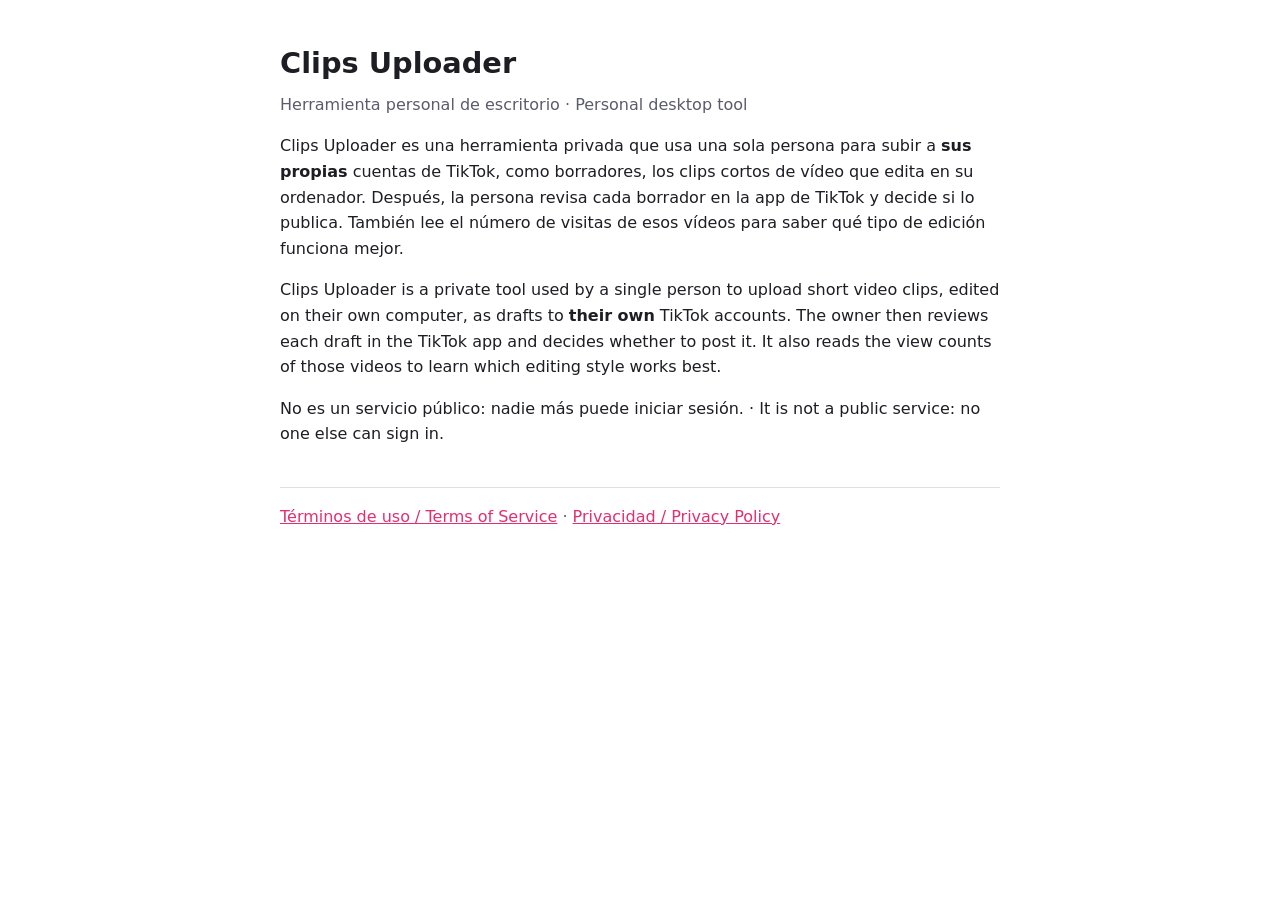
<file: index.html>
<!doctype html>
<html lang="es"><head><meta charset="utf-8"><meta name="viewport" content="width=device-width,initial-scale=1">
<title>Clips Uploader</title><link rel="stylesheet" href="estilo.css"></head>
<body><main>
<h1>Clips Uploader</h1>
<p class="sub">Herramienta personal de escritorio · Personal desktop tool</p>
<p>Clips Uploader es una herramienta privada que usa una sola persona para subir a <strong>sus propias</strong>
cuentas de TikTok, como borradores, los clips cortos de vídeo que edita en su ordenador. Después, la persona
revisa cada borrador en la app de TikTok y decide si lo publica. También lee el número de visitas de esos
vídeos para saber qué tipo de edición funciona mejor.</p>
<p>Clips Uploader is a private tool used by a single person to upload short video clips, edited on their own
computer, as drafts to <strong>their own</strong> TikTok accounts. The owner then reviews each draft in the
TikTok app and decides whether to post it. It also reads the view counts of those videos to learn which
editing style works best.</p>
<p>No es un servicio público: nadie más puede iniciar sesión. · It is not a public service: no one else can sign in.</p>
<nav><a href="terminos.html">Términos de uso / Terms of Service</a> · <a href="privacidad.html">Privacidad / Privacy Policy</a></nav>
</main></body></html>
</file>
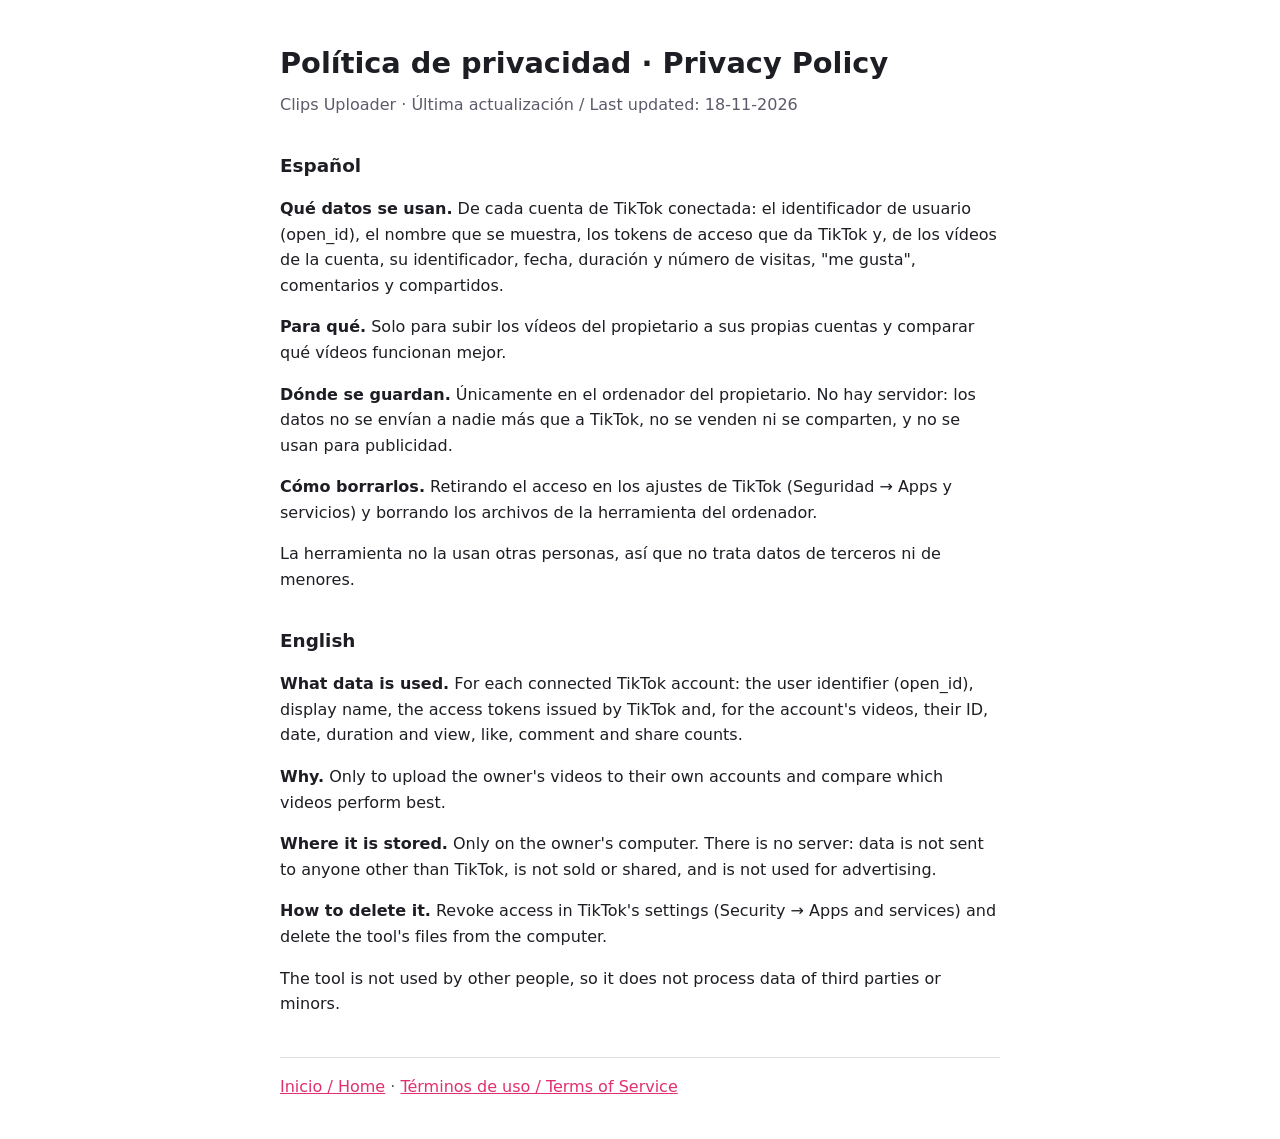
<file: privacidad.html>
<!doctype html>
<html lang="es"><head><meta charset="utf-8"><meta name="viewport" content="width=device-width,initial-scale=1">
<title>Política de privacidad</title><link rel="stylesheet" href="estilo.css"></head>
<body><main>
<h1>Política de privacidad · Privacy Policy</h1>
<p class="sub">Clips Uploader · Última actualización / Last updated: 18-11-2026</p>
<h2>Español</h2>
<p><strong>Qué datos se usan.</strong> De cada cuenta de TikTok conectada: el identificador de usuario (open_id),
el nombre que se muestra, los tokens de acceso que da TikTok y, de los vídeos de la cuenta, su identificador,
fecha, duración y número de visitas, "me gusta", comentarios y compartidos.</p>
<p><strong>Para qué.</strong> Solo para subir los vídeos del propietario a sus propias cuentas y comparar qué vídeos
funcionan mejor.</p>
<p><strong>Dónde se guardan.</strong> Únicamente en el ordenador del propietario. No hay servidor: los datos no se
envían a nadie más que a TikTok, no se venden ni se comparten, y no se usan para publicidad.</p>
<p><strong>Cómo borrarlos.</strong> Retirando el acceso en los ajustes de TikTok (Seguridad → Apps y servicios) y
borrando los archivos de la herramienta del ordenador.</p>
<p>La herramienta no la usan otras personas, así que no trata datos de terceros ni de menores.</p>
<h2>English</h2>
<p><strong>What data is used.</strong> For each connected TikTok account: the user identifier (open_id), display
name, the access tokens issued by TikTok and, for the account's videos, their ID, date, duration and view, like,
comment and share counts.</p>
<p><strong>Why.</strong> Only to upload the owner's videos to their own accounts and compare which videos perform best.</p>
<p><strong>Where it is stored.</strong> Only on the owner's computer. There is no server: data is not sent to anyone
other than TikTok, is not sold or shared, and is not used for advertising.</p>
<p><strong>How to delete it.</strong> Revoke access in TikTok's settings (Security → Apps and services) and delete the
tool's files from the computer.</p>
<p>The tool is not used by other people, so it does not process data of third parties or minors.</p>
<nav><a href="index.html">Inicio / Home</a> · <a href="terminos.html">Términos de uso / Terms of Service</a></nav>
</main></body></html>
</file>
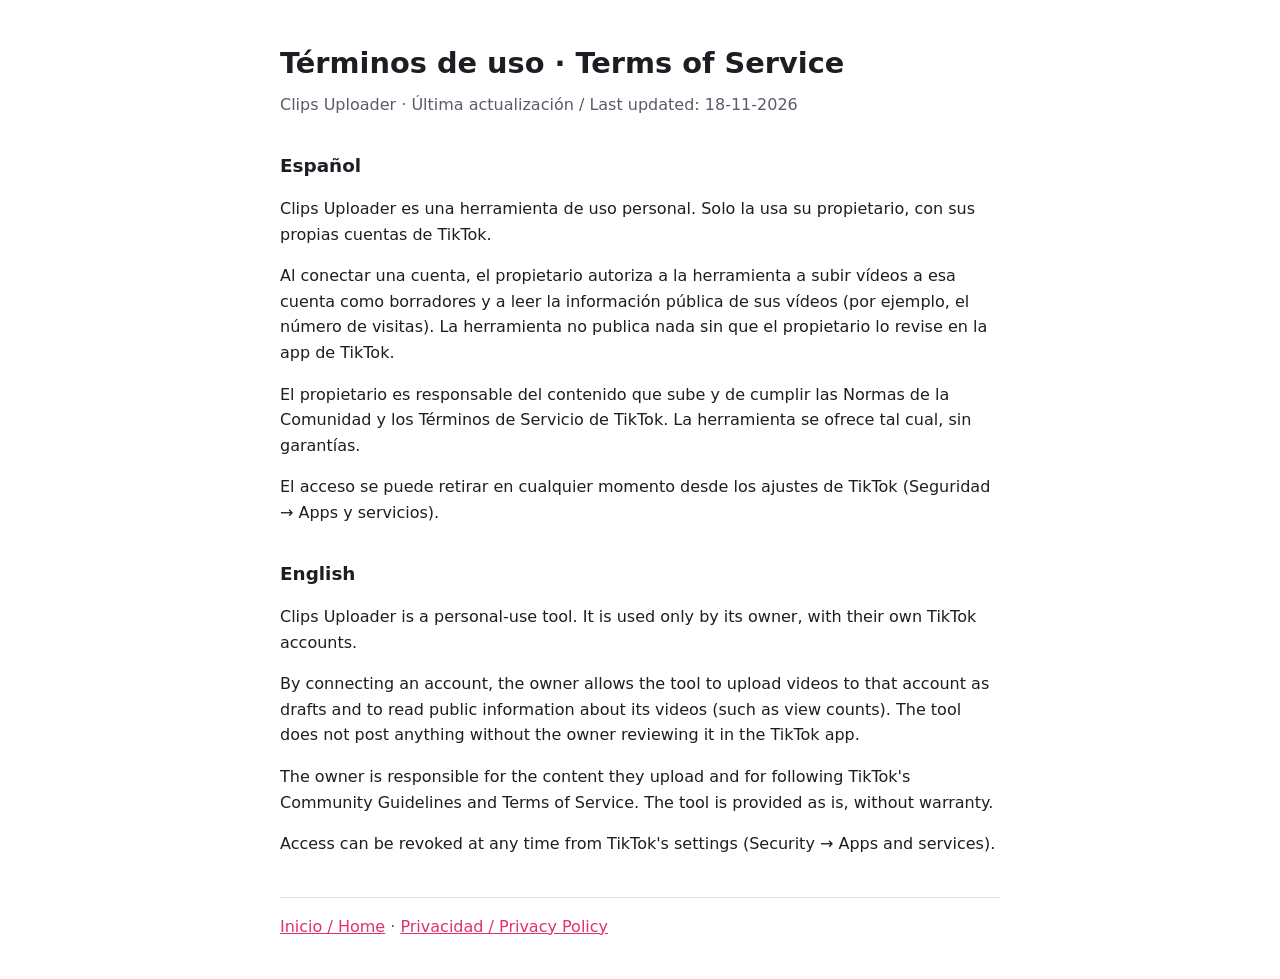
<file: terminos.html>
<!doctype html>
<html lang="es"><head><meta charset="utf-8"><meta name="viewport" content="width=device-width,initial-scale=1">
<title>Términos de uso</title><link rel="stylesheet" href="estilo.css"></head>
<body><main>
<h1>Términos de uso · Terms of Service</h1>
<p class="sub">Clips Uploader · Última actualización / Last updated: 18-11-2026</p>
<h2>Español</h2>
<p>Clips Uploader es una herramienta de uso personal. Solo la usa su propietario, con sus propias cuentas de TikTok.</p>
<p>Al conectar una cuenta, el propietario autoriza a la herramienta a subir vídeos a esa cuenta como borradores
y a leer la información pública de sus vídeos (por ejemplo, el número de visitas). La herramienta no publica
nada sin que el propietario lo revise en la app de TikTok.</p>
<p>El propietario es responsable del contenido que sube y de cumplir las Normas de la Comunidad y los Términos
de Servicio de TikTok. La herramienta se ofrece tal cual, sin garantías.</p>
<p>El acceso se puede retirar en cualquier momento desde los ajustes de TikTok (Seguridad → Apps y servicios).</p>
<h2>English</h2>
<p>Clips Uploader is a personal-use tool. It is used only by its owner, with their own TikTok accounts.</p>
<p>By connecting an account, the owner allows the tool to upload videos to that account as drafts and to read
public information about its videos (such as view counts). The tool does not post anything without the owner
reviewing it in the TikTok app.</p>
<p>The owner is responsible for the content they upload and for following TikTok's Community Guidelines and
Terms of Service. The tool is provided as is, without warranty.</p>
<p>Access can be revoked at any time from TikTok's settings (Security → Apps and services).</p>
<nav><a href="index.html">Inicio / Home</a> · <a href="privacidad.html">Privacidad / Privacy Policy</a></nav>
</main></body></html>
</file>
<file: estilo.css>
:root{--bg:#fff;--tx:#1d1d24;--suave:#5b5b6b;--acento:#e0306f}
@media (prefers-color-scheme:dark){:root{--bg:#14121c;--tx:#ececf2;--suave:#a9a9bb;--acento:#ff5f9a}}
body{background:var(--bg);color:var(--tx);font:16px/1.6 system-ui,-apple-system,"Segoe UI",sans-serif;margin:0}
main{max-width:720px;margin:0 auto;padding:40px 16px}
h1{font-size:1.8em;margin:0 0 .2em}h2{font-size:1.15em;margin-top:1.8em}
p.sub{color:var(--suave);margin-top:0}a{color:var(--acento)}
nav{margin-top:2.5em;padding-top:1em;border-top:1px solid #8884;color:var(--suave)}
</file>
